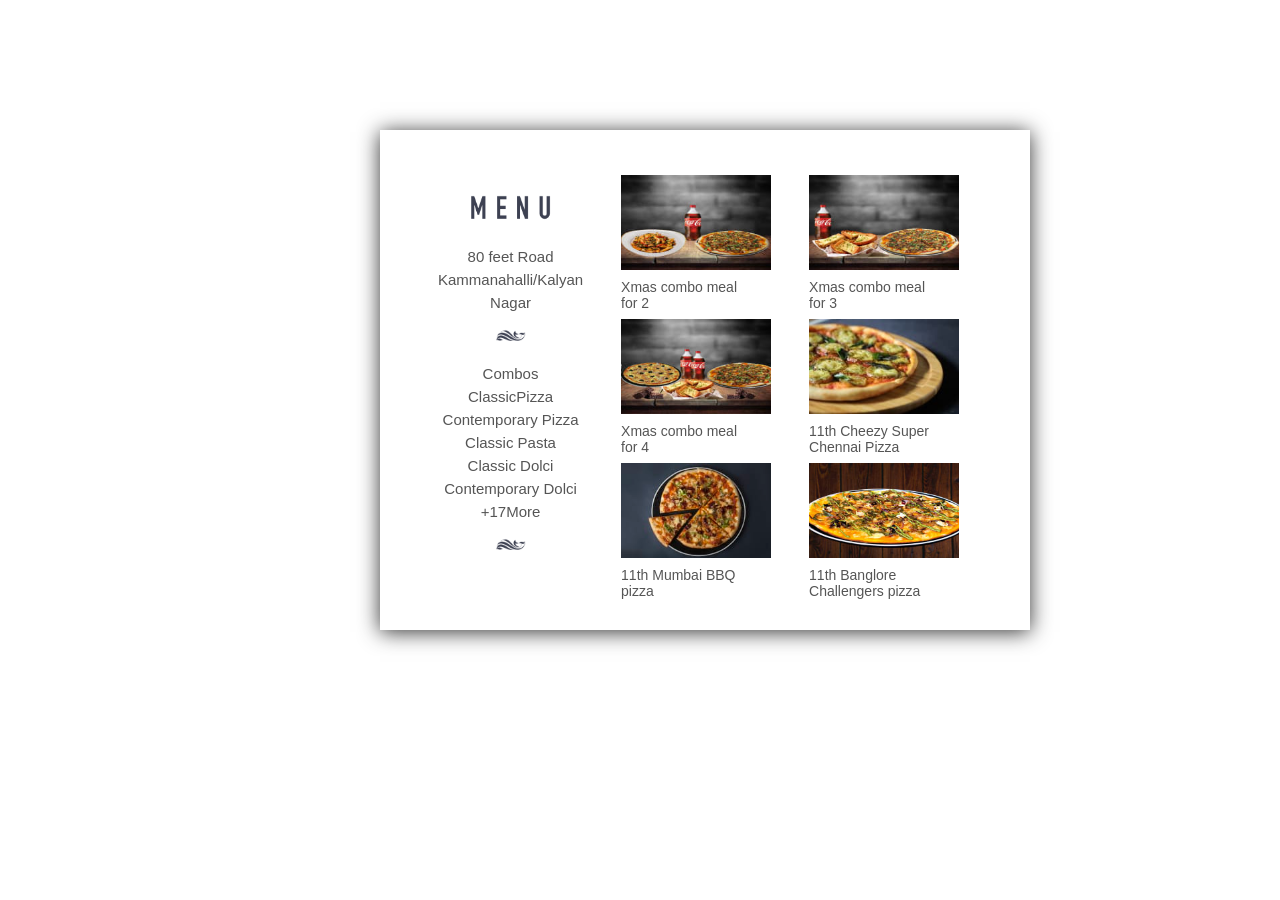
<file: pizza/index.html>
<!DOCTYPE html>
<html>
<head>

	<meta charset="UTF-8">
	<meta name="viewport" width="device-width" initial-scale= "1.0">
	<title>SHAIKH webpage</title>
	<link rel="stylesheet" type="text/css" href="style.css">
	<link rel="stylesheet" href="https://stackpath.bootstrapcdn.com/font-awesome/4.7.0/css/font-awesome.min.css">
   <link href="https://fonts.googleapis.com/css?family=Play" rel="stylesheet">

</head>
<body>

 <div class="container">
   <div class="row">
  	<div class="col-lg-6 right">
     <div class="row row-2">
  	  	<div class="col-lg-4" id="three">
  	  	  <img src="menu.png" class="img1">
  	  	  <p class="p2">80 feet Road</p>
  	  	  	<p class="p2"> Kammanahalli/Kalyan<p>
  	  	  		<p class="p2">Nagar</p>
  	  	  <img src="d.png" class="img2">
  	  	  <p class="p2">Combos</p>
  	  	  <p class="p2">ClassicPizza</p>
  	  	  <p class="p2">Contemporary Pizza</p>
  	  	  <p class="p2">Classic Pasta </p>
  	  	  <p class="p2"> Classic Dolci</p>
  	  	  <p class="p2">Contemporary Dolci</p>
  	  	  <p class="p2"> +17More</p>
  	  	  <img src="d.png" class="img3">
  	  	</div>
  	  	<div class="col-lg-4" id="three">
  	  		<img src="pizza.jfif" class="img4">
  	  		<p class="p1">Xmas combo meal<br> for 2</p>
  	  		<img src="pizza3.jfif" class="img5">
  	  		<p class="p1">Xmas combo meal <br>for 4</p>
  	  		<img src="pizza5.jfif" class="img6">
  	  		<p class="p1">11th Mumbai BBQ<br> pizza</p>
  	  	</div>
  	    <div class="col-lg-4" id="three">
  	    	<img src="pizza2.jfif" class="img7">
  	  		<p class="p1">Xmas combo meal<br> for 3</p>
  	  		<img src="pizza4.jfif" class="img8">
  	  		<p class="p1">11th Cheezy Super<br> Chennai Pizza</p>
  	  		<img src="pizza6.jfif" class="img9">
  	  		<p class="p1">11th Banglore<br> Challengers pizza</p>
  	    </div>
  	  </div>
  	 </div>	
    <div class="col-lg-6 left">
  	  	
   </div>
  </div>
</div>

</body>
</html>
</file>
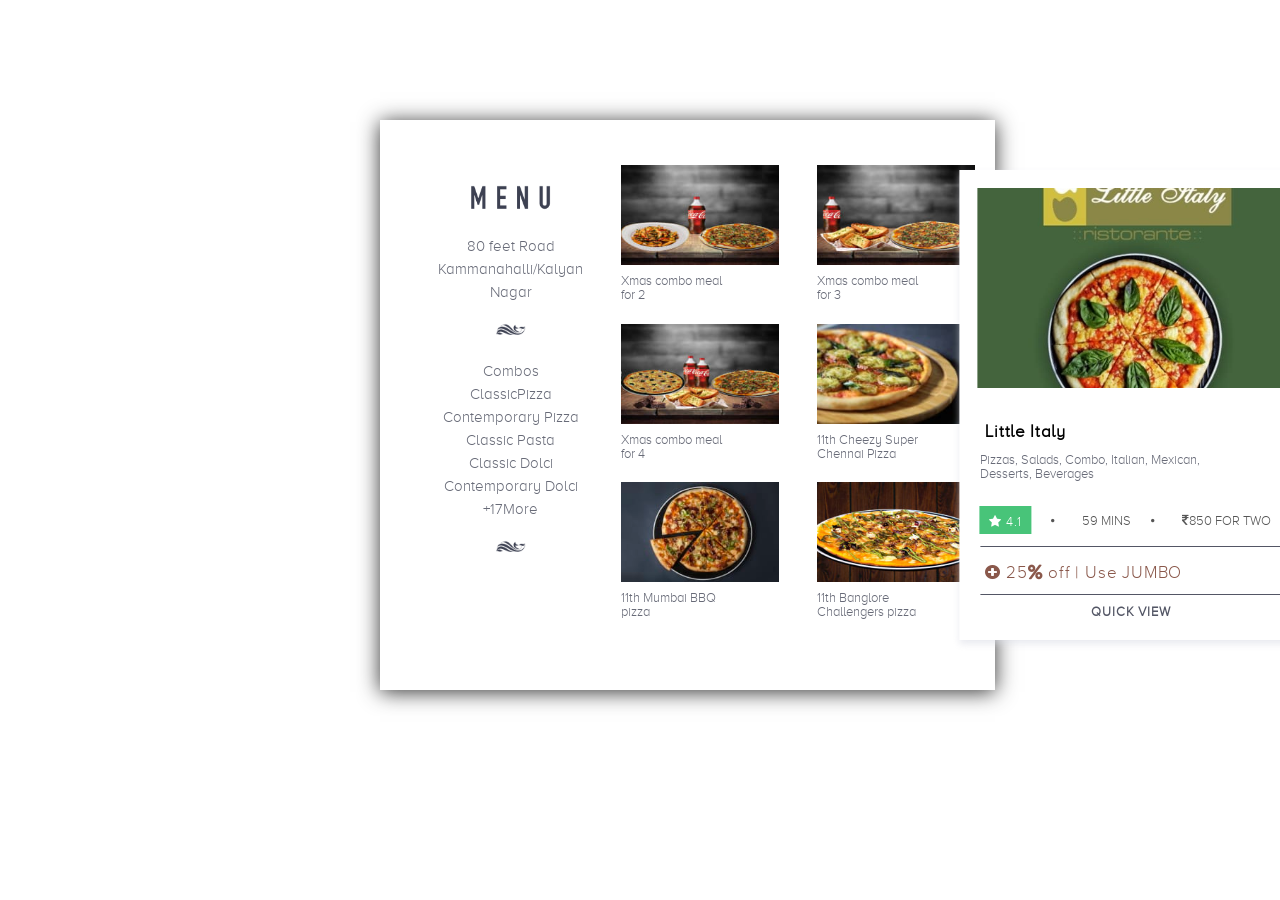
<file: pizza/index2.html>
<!DOCTYPE html>
<html>
<head>

	<meta charset="UTF-8">
	<meta name="viewport" width="device-width" initial-scale= "1.0">
	<title>SHAIKH 2 webpage</title>
	<link rel="stylesheet" type="text/css" href="style2.css">
	<link rel="stylesheet" href="https://stackpath.bootstrapcdn.com/font-awesome/4.7.0/css/font-awesome.min.css">
   <link href="https://fonts.googleapis.com/css?family=Play" rel="stylesheet">

</head>
<body>

 <div class="container">
   <div class="row">
  	<div class="col-lg-6 right">
     <div class="row row-2">
  	  	<div class="col-lg-4" id="three">
  	  	  <img src="menu.png" class="img1">
  	  	  <p class="p2">80 feet Road</p>
  	  	  	<p class="p2"> Kammanahalli/Kalyan<p>
  	  	  		<p class="p2">Nagar</p>
  	  	  <img src="d.png" class="img2">
  	  	  <p class="p2">Combos</p>
  	  	  <p class="p2">ClassicPizza</p>
  	  	  <p class="p2">Contemporary Pizza</p>
  	  	  <p class="p2">Classic Pasta </p>
  	  	  <p class="p2"> Classic Dolci</p>
  	  	  <p class="p2">Contemporary Dolci</p>
  	  	  <p class="p2"> +17More</p>
  	  	  <img src="d.png" class="img3">
  	  	</div>
  	  	<div class="col-lg-4" id="three">
  	  		<img src="pizza.jfif" class="img4">
  	  		<p class="p1">Xmas combo meal<br> for 2</p>
  	  		<img src="pizza3.jfif" class="img5">
  	  		<p class="p1">Xmas combo meal <br>for 4</p>
  	  		<img src="pizza5.jfif" class="img6">
  	  		<p class="p1">11th Mumbai BBQ<br> pizza</p>
  	  	</div>
  	    <div class="col-lg-4" id="three">
  	    	<img src="pizza2.jfif" class="img7">
  	  		<p class="p1">Xmas combo meal<br> for 3</p>
  	  		<img src="pizza4.jfif" class="img8">
  	  		<p class="p1">11th Cheezy Super<br> Chennai Pizza</p>
  	  		<img src="pizza6.jfif" class="img9">
  	  		<p class="p1">11th Banglore<br> Challengers pizza</p>
  	    </div>
  	  </div>
  	 </div>	
    <div class="col-lg-6 left">
  	 <img src="pizza7.jfif" class="img10">
     <h4>Little Italy</h4>
     <p class="p3">Pizzas, Salads, Combo, Italian, Mexican,<br> Desserts, Beverages</p>
     
     <div class="row row-3">
       <div class="col-sm-2">
         <p class="p4"><i class="fa fa-star"></i> 4.1</p>
         
       </div>
       <div class="col-sm-2">
         <p class="p5"> <i class="fa fa-circle" id="dot"></i></p>
        
       </div>
       <div class="col-sm-2">
         <p class="p6"> 59 MINS</p>
          
       </div>
       <div class="col-sm-2">
         <p class="p8"> <i class="fa fa-circle" id="dot"></i></p>
          
       </div>
       <div class="col-sm-2">
         <p class="p9"><i class="fa fa-inr"></i>850 FOR TWO</p>
          
       </div>

     </div>

    <hr id="line">

     <p class="p7"><i class="fa fa-plus-circle" aria-hidden="true"></i> 25<i class="fa fa-percent"></i> off |  Use JUMBO</p>

      <hr id="line">

     <strong id="st">QUICK VIEW</strong>
   </div>
  </div>
</div>

</body>
</html>
</file>
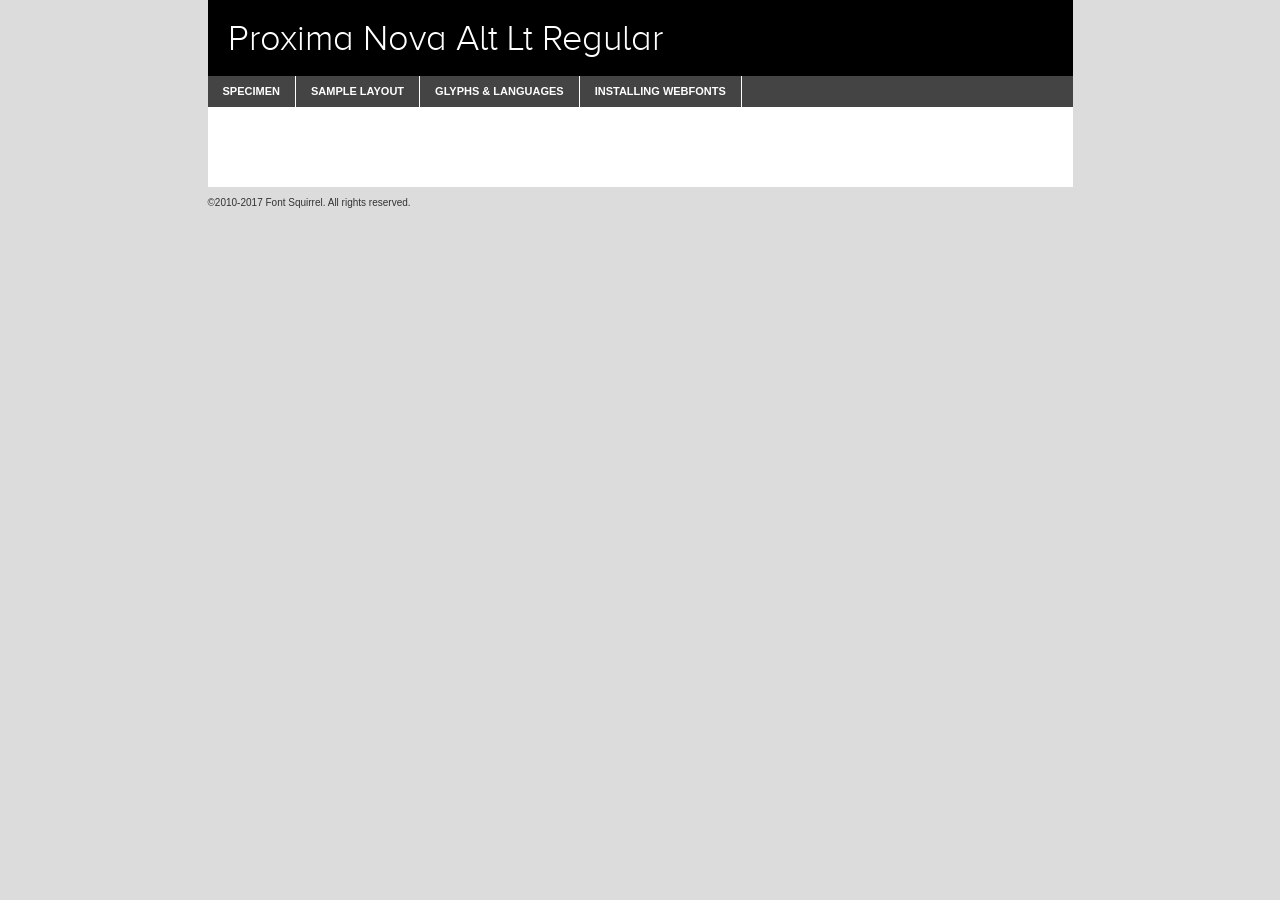
<file: pizza/proxima_nova_alt_light-demo.html>
<!DOCTYPE html PUBLIC "-//W3C//DTD XHTML 1.0 Transitional//EN"
	"http://www.w3.org/TR/xhtml1/DTD/xhtml1-transitional.dtd">

<html xmlns="http://www.w3.org/1999/xhtml" xml:lang="en" lang="en">
<head>
	<meta http-equiv="Content-Type" content="text/html; charset=utf-8" />
	<script src="http://ajax.googleapis.com/ajax/libs/jquery/1.7.2/jquery.min.js" type="text/javascript" charset="utf-8"></script>
	<script type="text/javascript">
	(function($){$.fn.easyTabs=function(option){var param=jQuery.extend({fadeSpeed:"fast",defaultContent:1,activeClass:'active'},option);$(this).each(function(){var thisId="#"+this.id;if(param.defaultContent==''){param.defaultContent=1;}
	if(typeof param.defaultContent=="number")
	{var defaultTab=$(thisId+" .tabs li:eq("+(param.defaultContent-1)+") a").attr('href').substr(1);}else{var defaultTab=param.defaultContent;}
	$(thisId+" .tabs li a").each(function(){var tabToHide=$(this).attr('href').substr(1);$("#"+tabToHide).addClass('easytabs-tab-content');});hideAll();changeContent(defaultTab);function hideAll(){$(thisId+" .easytabs-tab-content").hide();}
	function changeContent(tabId){hideAll();$(thisId+" .tabs li").removeClass(param.activeClass);$(thisId+" .tabs li a[href=#"+tabId+"]").closest('li').addClass(param.activeClass);if(param.fadeSpeed!="none")
	{$(thisId+" #"+tabId).fadeIn(param.fadeSpeed);}else{$(thisId+" #"+tabId).show();}}
	$(thisId+" .tabs li").click(function(){var tabId=$(this).find('a').attr('href').substr(1);changeContent(tabId);return false;});});}})(jQuery);
	</script>
	<link rel="stylesheet" href="specimen_files/specimen_stylesheet.css" type="text/css" charset="utf-8" />
	<link rel="stylesheet" href="stylesheet.css" type="text/css" charset="utf-8" />

	<style type="text/css">
					body{
				font-family: 'proxima_nova_altlight';
							}
		</style>

	<title>Proxima Nova Alt Lt Regular Specimen</title>
	
	
	<script type="text/javascript" charset="utf-8">
		$(document).ready(function() {
			$('#container').easyTabs({defaultContent:1});
		});
	</script>
</head>

<body>
<div id="container">
	<div id="header">
		Proxima Nova Alt Lt Regular	</div>
	<ul class="tabs">
		<li><a href="#specimen">Specimen</a></li>
		<li><a href="#layout">Sample Layout</a></li>
				<li><a href="#glyphs">Glyphs &amp; Languages</a></li>
		<li><a href="#installing">Installing Webfonts</a></li>
		
	</ul>
	
	<div id="main_content">

		
			<div id="specimen">
		
				<div class="section">
					<div class="grid12 firstcol">
						<div class="huge">AaBb</div>
					</div>
				</div>
		
				<div class="section">
					<div class="glyph_range">A&#x200B;B&#x200b;C&#x200b;D&#x200b;E&#x200b;F&#x200b;G&#x200b;H&#x200b;I&#x200b;J&#x200b;K&#x200b;L&#x200b;M&#x200b;N&#x200b;O&#x200b;P&#x200b;Q&#x200b;R&#x200b;S&#x200b;T&#x200b;U&#x200b;V&#x200b;W&#x200b;X&#x200b;Y&#x200b;Z&#x200b;a&#x200b;b&#x200b;c&#x200b;d&#x200b;e&#x200b;f&#x200b;g&#x200b;h&#x200b;i&#x200b;j&#x200b;k&#x200b;l&#x200b;m&#x200b;n&#x200b;o&#x200b;p&#x200b;q&#x200b;r&#x200b;s&#x200b;t&#x200b;u&#x200b;v&#x200b;w&#x200b;x&#x200b;y&#x200b;z&#x200b;1&#x200b;2&#x200b;3&#x200b;4&#x200b;5&#x200b;6&#x200b;7&#x200b;8&#x200b;9&#x200b;0&#x200b;&amp;&#x200b;.&#x200b;,&#x200b;?&#x200b;!&#x200b;&#64;&#x200b;(&#x200b;)&#x200b;#&#x200b;$&#x200b;%&#x200b;*&#x200b;+&#x200b;-&#x200b;=&#x200b;:&#x200b;;</div>
				</div>
				<div class="section">
					<div class="grid12 firstcol">
						<table class="sample_table">
							<tr><td>10</td><td class="size10">abcdefghijklmnopqrstuvwxyzABCDEFGHIJKLMNOPQRSTUVWXYZ0123456789abcdefghijklmnopqrstuvwxyzABCDEFGHIJKLMNOPQRSTUVWXYZ0123456789abcdefghijklmnopqrstuvwxyzABCDEFGHIJKLMNOPQRSTUVWXYZ</td></tr>
							<tr><td>11</td><td class="size11">abcdefghijklmnopqrstuvwxyzABCDEFGHIJKLMNOPQRSTUVWXYZ0123456789abcdefghijklmnopqrstuvwxyzABCDEFGHIJKLMNOPQRSTUVWXYZ0123456789abcdefghijklmnopqrstuvwxyzABCDEFGHIJKLMNOPQRSTUVWXYZ</td></tr>
							<tr><td>12</td><td class="size12">abcdefghijklmnopqrstuvwxyzABCDEFGHIJKLMNOPQRSTUVWXYZ0123456789abcdefghijklmnopqrstuvwxyzABCDEFGHIJKLMNOPQRSTUVWXYZ0123456789abcdefghijklmnopqrstuvwxyzABCDEFGHIJKLMNOPQRSTUVWXYZ</td></tr>
							<tr><td>13</td><td class="size13">abcdefghijklmnopqrstuvwxyzABCDEFGHIJKLMNOPQRSTUVWXYZ0123456789abcdefghijklmnopqrstuvwxyzABCDEFGHIJKLMNOPQRSTUVWXYZ0123456789abcdefghijklmnopqrstuvwxyzABCDEFGHIJKLMNOPQRSTUVWXYZ</td></tr>
							<tr><td>14</td><td class="size14">abcdefghijklmnopqrstuvwxyzABCDEFGHIJKLMNOPQRSTUVWXYZ0123456789abcdefghijklmnopqrstuvwxyzABCDEFGHIJKLMNOPQRSTUVWXYZ0123456789abcdefghijklmnopqrstuvwxyzABCDEFGHIJKLMNOPQRSTUVWXYZ</td></tr>
							<tr><td>16</td><td class="size16">abcdefghijklmnopqrstuvwxyzABCDEFGHIJKLMNOPQRSTUVWXYZ0123456789abcdefghijklmnopqrstuvwxyzABCDEFGHIJKLMNOPQRSTUVWXYZ</td></tr>
							<tr><td>18</td><td class="size18">abcdefghijklmnopqrstuvwxyzABCDEFGHIJKLMNOPQRSTUVWXYZ0123456789abcdefghijklmnopqrstuvwxyzABCDEFGHIJKLMNOPQRSTUVWXYZ</td></tr>
							<tr><td>20</td><td class="size20">abcdefghijklmnopqrstuvwxyzABCDEFGHIJKLMNOPQRSTUVWXYZ0123456789abcdefghijklmnopqrstuvwxyzABCDEFGHIJKLMNOPQRSTUVWXYZ</td></tr>
							<tr><td>24</td><td class="size24">abcdefghijklmnopqrstuvwxyzABCDEFGHIJKLMNOPQRSTUVWXYZ0123456789abcdefghijklmnopqrstuvwxyzABCDEFGHIJKLMNOPQRSTUVWXYZ</td></tr>
							<tr><td>30</td><td class="size30">abcdefghijklmnopqrstuvwxyzABCDEFGHIJKLMNOPQRSTUVWXYZ0123456789abcdefghijklmnopqrstuvwxyzABCDEFGHIJKLMNOPQRSTUVWXYZ</td></tr>
							<tr><td>36</td><td class="size36">abcdefghijklmnopqrstuvwxyzABCDEFGHIJKLMNOPQRSTUVWXYZ0123456789abcdefghijklmnopqrstuvwxyzABCDEFGHIJKLMNOPQRSTUVWXYZ</td></tr>
							<tr><td>48</td><td class="size48">abcdefghijklmnopqrstuvwxyzABCDEFGHIJKLMNOPQRSTUVWXYZ0123456789abcdefghijklmnopqrstuvwxyzABCDEFGHIJKLMNOPQRSTUVWXYZ</td></tr>
							<tr><td>60</td><td class="size60">abcdefghijklmnopqrstuvwxyzABCDEFGHIJKLMNOPQRSTUVWXYZ0123456789abcdefghijklmnopqrstuvwxyzABCDEFGHIJKLMNOPQRSTUVWXYZ</td></tr>
							<tr><td>72</td><td class="size72">abcdefghijklmnopqrstuvwxyzABCDEFGHIJKLMNOPQRSTUVWXYZ0123456789abcdefghijklmnopqrstuvwxyzABCDEFGHIJKLMNOPQRSTUVWXYZ</td></tr>
							<tr><td>90</td><td class="size90">abcdefghijklmnopqrstuvwxyzABCDEFGHIJKLMNOPQRSTUVWXYZ0123456789abcdefghijklmnopqrstuvwxyzABCDEFGHIJKLMNOPQRSTUVWXYZ</td></tr>
						</table>
				
					</div>
			
				</div>
		
		
		
								<div class="section" id="bodycomparison">


										<div id="xheight">
				<div class="fontbody">&#x25FC;&#x25FC;&#x25FC;&#x25FC;&#x25FC;&#x25FC;&#x25FC;&#x25FC;&#x25FC;&#x25FC;&#x25FC;&#x25FC;&#x25FC;&#x25FC;&#x25FC;&#x25FC;&#x25FC;&#x25FC;&#x25FC;&#x25FC;&#x25FC;&#x25FC;&#x25FC;&#x25FC;&#x25FC;&#x25FC;&#x25FC;&#x25FC;&#x25FC;&#x25FC;&#x25FC;&#x25FC;&#x25FC;&#x25FC;&#x25FC;&#x25FC;&#x25FC;&#x25FC;&#x25FC;&#x25FC;&#x25FC;&#x25FC;&#x25FC;&#x25FC;&#x25FC;&#x25FC;&#x25FC;&#x25FC;&#x25FC;&#x25FC;&#x25FC;&#x25FC;&#x25FC;&#x25FC;&#x25FC;&#x25FC;&#x25FC;&#x25FC;&#x25FC;&#x25FC;&#x25FC;&#x25FC;&#x25FC;&#x25FC;&#x25FC;&#x25FC;&#x25FC;&#x25FC;&#x25FC;&#x25FC;&#x25FC;&#x25FC;&#x25FC;&#x25FC;&#x25FC;&#x25FC;&#x25FC;&#x25FC;&#x25FC;&#x25FC;&#x25FC;&#x25FC;&#x25FC;&#x25FC;&#x25FC;&#x25FC;&#x25FC;&#x25FC;&#x25FC;&#x25FC;&#x25FC;&#x25FC;&#x25FC;&#x25FC;&#x25FC;&#x25FC;&#x25FC;&#x25FC;&#x25FC;body</div><div class="arialbody">body</div><div class="verdanabody">body</div><div class="georgiabody">body</div></div>
										<div class="fontbody" style="z-index:1">
											body<span>Proxima Nova Alt Lt Regular</span>
										</div>
										<div class="arialbody" style="z-index:1">
											body<span>Arial</span>
										</div>
										<div class="verdanabody" style="z-index:1">
											body<span>Verdana</span>
										</div>
										<div class="georgiabody" style="z-index:1">
											body<span>Georgia</span>
										</div>



								</div>
		
		
				<div class="section psample psample_row1" id="">
					
					<div class="grid2 firstcol">
						<p class="size10"><span>10.</span>Aenean lacinia bibendum nulla sed consectetur. Fusce dapibus, tellus ac cursus commodo, tortor mauris condimentum nibh, ut fermentum massa justo sit amet risus. Nullam id dolor id nibh ultricies vehicula ut id elit. Cum sociis natoque penatibus et magnis dis parturient montes, nascetur ridiculus mus. Nulla vitae elit libero, a pharetra augue.</p>
			
					</div>
					<div class="grid3">
						<p class="size11"><span>11.</span>Aenean lacinia bibendum nulla sed consectetur. Fusce dapibus, tellus ac cursus commodo, tortor mauris condimentum nibh, ut fermentum massa justo sit amet risus. Nullam id dolor id nibh ultricies vehicula ut id elit. Cum sociis natoque penatibus et magnis dis parturient montes, nascetur ridiculus mus. Nulla vitae elit libero, a pharetra augue.</p>
			
					</div>
					<div class="grid3">
						<p class="size12"><span>12.</span>Aenean lacinia bibendum nulla sed consectetur. Fusce dapibus, tellus ac cursus commodo, tortor mauris condimentum nibh, ut fermentum massa justo sit amet risus. Nullam id dolor id nibh ultricies vehicula ut id elit. Cum sociis natoque penatibus et magnis dis parturient montes, nascetur ridiculus mus. Nulla vitae elit libero, a pharetra augue.</p>
			
					</div>
					<div class="grid4">
						<p class="size13"><span>13.</span>Aenean lacinia bibendum nulla sed consectetur. Fusce dapibus, tellus ac cursus commodo, tortor mauris condimentum nibh, ut fermentum massa justo sit amet risus. Nullam id dolor id nibh ultricies vehicula ut id elit. Cum sociis natoque penatibus et magnis dis parturient montes, nascetur ridiculus mus. Nulla vitae elit libero, a pharetra augue.</p>
			
					</div>
					<div class="white_blend"></div>
					
				</div>
				<div class="section psample psample_row2" id="">
					<div class="grid3 firstcol">
						<p class="size14"><span>14.</span>Aenean lacinia bibendum nulla sed consectetur. Fusce dapibus, tellus ac cursus commodo, tortor mauris condimentum nibh, ut fermentum massa justo sit amet risus. Nullam id dolor id nibh ultricies vehicula ut id elit. Cum sociis natoque penatibus et magnis dis parturient montes, nascetur ridiculus mus. Nulla vitae elit libero, a pharetra augue.</p>
			
					</div>
					<div class="grid4">
						<p class="size16"><span>16.</span>Aenean lacinia bibendum nulla sed consectetur. Fusce dapibus, tellus ac cursus commodo, tortor mauris condimentum nibh, ut fermentum massa justo sit amet risus. Nullam id dolor id nibh ultricies vehicula ut id elit. Cum sociis natoque penatibus et magnis dis parturient montes, nascetur ridiculus mus. Nulla vitae elit libero, a pharetra augue.</p>
			
					</div>
					<div class="grid5">
						<p class="size18"><span>18.</span>Aenean lacinia bibendum nulla sed consectetur. Fusce dapibus, tellus ac cursus commodo, tortor mauris condimentum nibh, ut fermentum massa justo sit amet risus. Nullam id dolor id nibh ultricies vehicula ut id elit. Cum sociis natoque penatibus et magnis dis parturient montes, nascetur ridiculus mus. Nulla vitae elit libero, a pharetra augue.</p>
			
					</div>

					<div class="white_blend"></div>

				</div>
				
				<div class="section psample psample_row3" id="">
					<div class="grid5 firstcol">
						<p class="size20"><span>20.</span>Aenean lacinia bibendum nulla sed consectetur. Fusce dapibus, tellus ac cursus commodo, tortor mauris condimentum nibh, ut fermentum massa justo sit amet risus. Nullam id dolor id nibh ultricies vehicula ut id elit. Cum sociis natoque penatibus et magnis dis parturient montes, nascetur ridiculus mus. Nulla vitae elit libero, a pharetra augue.</p>
					</div>
					<div class="grid7">
						<p class="size24"><span>24.</span>Aenean lacinia bibendum nulla sed consectetur. Fusce dapibus, tellus ac cursus commodo, tortor mauris condimentum nibh, ut fermentum massa justo sit amet risus. Nullam id dolor id nibh ultricies vehicula ut id elit. Cum sociis natoque penatibus et magnis dis parturient montes, nascetur ridiculus mus. Nulla vitae elit libero, a pharetra augue.</p>
					</div>
					
					<div class="white_blend"></div>
					
				</div>
				
				<div class="section psample psample_row4" id="">
					<div class="grid12 firstcol">
						<p class="size30"><span>30.</span>Aenean lacinia bibendum nulla sed consectetur. Fusce dapibus, tellus ac cursus commodo, tortor mauris condimentum nibh, ut fermentum massa justo sit amet risus. Nullam id dolor id nibh ultricies vehicula ut id elit. Cum sociis natoque penatibus et magnis dis parturient montes, nascetur ridiculus mus. Nulla vitae elit libero, a pharetra augue.</p>
					</div>
					<div class="white_blend"></div>
					
				</div>
				
				
				
				<div class="section psample psample_row1 fullreverse">
					<div class="grid2 firstcol">
						<p class="size10"><span>10.</span>Aenean lacinia bibendum nulla sed consectetur. Fusce dapibus, tellus ac cursus commodo, tortor mauris condimentum nibh, ut fermentum massa justo sit amet risus. Nullam id dolor id nibh ultricies vehicula ut id elit. Cum sociis natoque penatibus et magnis dis parturient montes, nascetur ridiculus mus. Nulla vitae elit libero, a pharetra augue.</p>
			
					</div>
					<div class="grid3">
						<p class="size11"><span>11.</span>Aenean lacinia bibendum nulla sed consectetur. Fusce dapibus, tellus ac cursus commodo, tortor mauris condimentum nibh, ut fermentum massa justo sit amet risus. Nullam id dolor id nibh ultricies vehicula ut id elit. Cum sociis natoque penatibus et magnis dis parturient montes, nascetur ridiculus mus. Nulla vitae elit libero, a pharetra augue.</p>
			
					</div>
					<div class="grid3">
						<p class="size12"><span>12.</span>Aenean lacinia bibendum nulla sed consectetur. Fusce dapibus, tellus ac cursus commodo, tortor mauris condimentum nibh, ut fermentum massa justo sit amet risus. Nullam id dolor id nibh ultricies vehicula ut id elit. Cum sociis natoque penatibus et magnis dis parturient montes, nascetur ridiculus mus. Nulla vitae elit libero, a pharetra augue.</p>
			
					</div>
					<div class="grid4">
						<p class="size13"><span>13.</span>Aenean lacinia bibendum nulla sed consectetur. Fusce dapibus, tellus ac cursus commodo, tortor mauris condimentum nibh, ut fermentum massa justo sit amet risus. Nullam id dolor id nibh ultricies vehicula ut id elit. Cum sociis natoque penatibus et magnis dis parturient montes, nascetur ridiculus mus. Nulla vitae elit libero, a pharetra augue.</p>
			
					</div>
					<div class="black_blend"></div>
					
				</div>
				
				<div class="section psample psample_row2 fullreverse">
					<div class="grid3 firstcol">
						<p class="size14"><span>14.</span>Aenean lacinia bibendum nulla sed consectetur. Fusce dapibus, tellus ac cursus commodo, tortor mauris condimentum nibh, ut fermentum massa justo sit amet risus. Nullam id dolor id nibh ultricies vehicula ut id elit. Cum sociis natoque penatibus et magnis dis parturient montes, nascetur ridiculus mus. Nulla vitae elit libero, a pharetra augue.</p>
			
					</div>
					<div class="grid4">
						<p class="size16"><span>16.</span>Aenean lacinia bibendum nulla sed consectetur. Fusce dapibus, tellus ac cursus commodo, tortor mauris condimentum nibh, ut fermentum massa justo sit amet risus. Nullam id dolor id nibh ultricies vehicula ut id elit. Cum sociis natoque penatibus et magnis dis parturient montes, nascetur ridiculus mus. Nulla vitae elit libero, a pharetra augue.</p>
			
					</div>
					<div class="grid5">
						<p class="size18"><span>18.</span>Aenean lacinia bibendum nulla sed consectetur. Fusce dapibus, tellus ac cursus commodo, tortor mauris condimentum nibh, ut fermentum massa justo sit amet risus. Nullam id dolor id nibh ultricies vehicula ut id elit. Cum sociis natoque penatibus et magnis dis parturient montes, nascetur ridiculus mus. Nulla vitae elit libero, a pharetra augue.</p>
			
					</div>
					<div class="black_blend"></div>

				</div>
				
				<div class="section psample fullreverse psample_row3" id="">
					<div class="grid5 firstcol">
						<p class="size20"><span>20.</span>Aenean lacinia bibendum nulla sed consectetur. Fusce dapibus, tellus ac cursus commodo, tortor mauris condimentum nibh, ut fermentum massa justo sit amet risus. Nullam id dolor id nibh ultricies vehicula ut id elit. Cum sociis natoque penatibus et magnis dis parturient montes, nascetur ridiculus mus. Nulla vitae elit libero, a pharetra augue.</p>
					</div>
					<div class="grid7">
						<p class="size24"><span>24.</span>Aenean lacinia bibendum nulla sed consectetur. Fusce dapibus, tellus ac cursus commodo, tortor mauris condimentum nibh, ut fermentum massa justo sit amet risus. Nullam id dolor id nibh ultricies vehicula ut id elit. Cum sociis natoque penatibus et magnis dis parturient montes, nascetur ridiculus mus. Nulla vitae elit libero, a pharetra augue.</p>
					</div>
					
					<div class="black_blend"></div>
					
				</div>
				
				<div class="section psample fullreverse psample_row4" id="" style="border-bottom: 20px #000 solid;">
					<div class="grid12 firstcol">
						<p class="size30"><span>30.</span>Aenean lacinia bibendum nulla sed consectetur. Fusce dapibus, tellus ac cursus commodo, tortor mauris condimentum nibh, ut fermentum massa justo sit amet risus. Nullam id dolor id nibh ultricies vehicula ut id elit. Cum sociis natoque penatibus et magnis dis parturient montes, nascetur ridiculus mus. Nulla vitae elit libero, a pharetra augue.</p>
					</div>
					<div class="black_blend"></div>
					
				</div>
				
				
				
				
			</div>
			
			<div id="layout">
				
				<div class="section">
					
					<div class="grid12 firstcol">
						<h1>Lorem Ipsum Dolor</h1>
						<h2>Etiam porta sem malesuada magna mollis euismod</h2>
						
						<p class="byline">By <a href="#link">Aenean Lacinia</a></p>
					</div>
				</div>
				<div class="section">
					<div class="grid8 firstcol">
						<p class="large">Donec sed odio dui. Morbi leo risus, porta ac consectetur ac, vestibulum at eros. Fusce dapibus, tellus ac cursus commodo, tortor mauris condimentum nibh, ut fermentum massa justo sit amet risus. </p>

						
						<h3>Pellentesque ornare sem</h3>

						<p>Maecenas sed diam eget risus varius blandit sit amet non magna. Maecenas faucibus mollis interdum. Donec ullamcorper nulla non metus auctor fringilla. Nullam id dolor id nibh ultricies vehicula ut id elit. Nullam id dolor id nibh ultricies vehicula ut id elit. </p>

						<p>Aenean eu leo quam. Pellentesque ornare sem lacinia quam venenatis vestibulum. Lorem ipsum dolor sit amet, consectetur adipiscing elit. Cum sociis natoque penatibus et magnis dis parturient montes, nascetur ridiculus mus. </p>

						<p>Nulla vitae elit libero, a pharetra augue. Praesent commodo cursus magna, vel scelerisque nisl consectetur et. Aenean lacinia bibendum nulla sed consectetur. </p>

						<p>Nullam quis risus eget urna mollis ornare vel eu leo. Nullam quis risus eget urna mollis ornare vel eu leo. Maecenas sed diam eget risus varius blandit sit amet non magna. Donec ullamcorper nulla non metus auctor fringilla. </p>

						<h3>Cras mattis consectetur</h3>

						<p>Aenean eu leo quam. Pellentesque ornare sem lacinia quam venenatis vestibulum. Aenean lacinia bibendum nulla sed consectetur. Integer posuere erat a ante venenatis dapibus posuere velit aliquet. Cras mattis consectetur purus sit amet fermentum. </p>

						<p>Nullam id dolor id nibh ultricies vehicula ut id elit. Nullam quis risus eget urna mollis ornare vel eu leo. Cras mattis consectetur purus sit amet fermentum.</p>
					</div>
					
					<div class="grid4 sidebar">
						
						<div class="box reverse">
							<p class="last">Nullam quis risus eget urna mollis ornare vel eu leo. Donec ullamcorper nulla non metus auctor fringilla. Cras mattis consectetur purus sit amet fermentum. Sed posuere consectetur est at lobortis. Lorem ipsum dolor sit amet, consectetur adipiscing elit. </p>
						</div>
						
						<p class="caption">Maecenas sed diam eget risus varius.</p>

						<p>Vestibulum id ligula porta felis euismod semper. Integer posuere erat a ante venenatis dapibus posuere velit aliquet. Vestibulum id ligula porta felis euismod semper. Sed posuere consectetur est at lobortis. Maecenas sed diam eget risus varius blandit sit amet non magna. Fusce dapibus, tellus ac cursus commodo, tortor mauris condimentum nibh, ut fermentum massa justo sit amet risus. </p>

					

						<p>Duis mollis, est non commodo luctus, nisi erat porttitor ligula, eget lacinia odio sem nec elit. Aenean lacinia bibendum nulla sed consectetur. Vivamus sagittis lacus vel augue laoreet rutrum faucibus dolor auctor. Aenean lacinia bibendum nulla sed consectetur. Nullam quis risus eget urna mollis ornare vel eu leo. </p>

						<p>Praesent commodo cursus magna, vel scelerisque nisl consectetur et. Donec ullamcorper nulla non metus auctor fringilla. Maecenas faucibus mollis interdum. Fusce dapibus, tellus ac cursus commodo, tortor mauris condimentum nibh, ut fermentum massa justo sit amet risus. </p>

					</div>
				</div>
				
			</div>


			



		<div id="glyphs">
			<div class="section">
				<div class="grid12 firstcol">
			
				<h1>Language Support</h1>
				<p>The subset of Proxima Nova Alt Lt Regular in this kit supports the following languages:<br />
			
					Albanian, Basque, Breton, Chamorro, Danish, Dutch, English, Faroese, Finnish, French, Frisian, Galician, German, Icelandic, Italian, Malagasy, Norwegian, Portuguese, Spanish, Alsatian, Aragonese, Arapaho, Arrernte, Asturian, Aymara, Bislama, Cebuano, Corsican, Fijian, French_creole, Genoese, Gilbertese, Greenlandic, Haitian_creole, Hiligaynon, Hmong, Hopi, Ibanag, Iloko_ilokano, Indonesian, Interglossa_glosa, Interlingua, Irish_gaelic, Jerriais, Lojban, Lombard, Luxembourgeois, Manx, Mohawk, Norfolk_pitcairnese, Occitan, Oromo, Pangasinan, Papiamento, Piedmontese, Potawatomi, Rhaeto-romance, Romansh, Rotokas, Sami_lule, Samoan, Sardinian, Scots_gaelic, Seychelles_creole, Shona, Sicilian, Somali, Southern_ndebele, Swahili, Swati_swazi, Tagalog_filipino_pilipino, Tetum, Tok_pisin, Uyghur_latinized, Volapuk, Walloon, Warlpiri, Xhosa, Yapese, Zulu, Latinbasic, Ubasic, Demo				</p>
				<h1>Glyph Chart</h1>
				<p>The subset of Proxima Nova Alt Lt Regular in this kit includes all the glyphs listed below. Unicode entities are included above each glyph to help you insert individual characters into your layout.</p>
				<div id="glyph_chart">
			
																														 <div><p>&amp;#13;</p>&#13;</div>
																				 <div><p>&amp;#32;</p>&#32;</div>
																				 <div><p>&amp;#33;</p>&#33;</div>
																				 <div><p>&amp;#34;</p>&#34;</div>
																				 <div><p>&amp;#35;</p>&#35;</div>
																				 <div><p>&amp;#36;</p>&#36;</div>
																				 <div><p>&amp;#37;</p>&#37;</div>
																				 <div><p>&amp;#38;</p>&#38;</div>
																				 <div><p>&amp;#39;</p>&#39;</div>
																				 <div><p>&amp;#40;</p>&#40;</div>
																				 <div><p>&amp;#41;</p>&#41;</div>
																				 <div><p>&amp;#42;</p>&#42;</div>
																				 <div><p>&amp;#43;</p>&#43;</div>
																				 <div><p>&amp;#44;</p>&#44;</div>
																				 <div><p>&amp;#45;</p>&#45;</div>
																				 <div><p>&amp;#46;</p>&#46;</div>
																				 <div><p>&amp;#47;</p>&#47;</div>
																				 <div><p>&amp;#48;</p>&#48;</div>
																				 <div><p>&amp;#49;</p>&#49;</div>
																				 <div><p>&amp;#50;</p>&#50;</div>
																				 <div><p>&amp;#51;</p>&#51;</div>
																				 <div><p>&amp;#52;</p>&#52;</div>
																				 <div><p>&amp;#53;</p>&#53;</div>
																				 <div><p>&amp;#54;</p>&#54;</div>
																				 <div><p>&amp;#55;</p>&#55;</div>
																				 <div><p>&amp;#56;</p>&#56;</div>
																				 <div><p>&amp;#57;</p>&#57;</div>
																				 <div><p>&amp;#58;</p>&#58;</div>
																				 <div><p>&amp;#59;</p>&#59;</div>
																				 <div><p>&amp;#60;</p>&#60;</div>
																				 <div><p>&amp;#61;</p>&#61;</div>
																				 <div><p>&amp;#62;</p>&#62;</div>
																				 <div><p>&amp;#63;</p>&#63;</div>
																				 <div><p>&amp;#64;</p>&#64;</div>
																				 <div><p>&amp;#65;</p>&#65;</div>
																				 <div><p>&amp;#66;</p>&#66;</div>
																				 <div><p>&amp;#67;</p>&#67;</div>
																				 <div><p>&amp;#68;</p>&#68;</div>
																				 <div><p>&amp;#69;</p>&#69;</div>
																				 <div><p>&amp;#70;</p>&#70;</div>
																				 <div><p>&amp;#71;</p>&#71;</div>
																				 <div><p>&amp;#72;</p>&#72;</div>
																				 <div><p>&amp;#73;</p>&#73;</div>
																				 <div><p>&amp;#74;</p>&#74;</div>
																				 <div><p>&amp;#75;</p>&#75;</div>
																				 <div><p>&amp;#76;</p>&#76;</div>
																				 <div><p>&amp;#77;</p>&#77;</div>
																				 <div><p>&amp;#78;</p>&#78;</div>
																				 <div><p>&amp;#79;</p>&#79;</div>
																				 <div><p>&amp;#80;</p>&#80;</div>
																				 <div><p>&amp;#81;</p>&#81;</div>
																				 <div><p>&amp;#82;</p>&#82;</div>
																				 <div><p>&amp;#83;</p>&#83;</div>
																				 <div><p>&amp;#84;</p>&#84;</div>
																				 <div><p>&amp;#85;</p>&#85;</div>
																				 <div><p>&amp;#86;</p>&#86;</div>
																				 <div><p>&amp;#87;</p>&#87;</div>
																				 <div><p>&amp;#88;</p>&#88;</div>
																				 <div><p>&amp;#89;</p>&#89;</div>
																				 <div><p>&amp;#90;</p>&#90;</div>
																				 <div><p>&amp;#91;</p>&#91;</div>
																				 <div><p>&amp;#92;</p>&#92;</div>
																				 <div><p>&amp;#93;</p>&#93;</div>
																				 <div><p>&amp;#94;</p>&#94;</div>
																				 <div><p>&amp;#95;</p>&#95;</div>
																				 <div><p>&amp;#96;</p>&#96;</div>
																				 <div><p>&amp;#97;</p>&#97;</div>
																				 <div><p>&amp;#98;</p>&#98;</div>
																				 <div><p>&amp;#99;</p>&#99;</div>
																				 <div><p>&amp;#100;</p>&#100;</div>
																				 <div><p>&amp;#101;</p>&#101;</div>
																				 <div><p>&amp;#102;</p>&#102;</div>
																				 <div><p>&amp;#103;</p>&#103;</div>
																				 <div><p>&amp;#104;</p>&#104;</div>
																				 <div><p>&amp;#105;</p>&#105;</div>
																				 <div><p>&amp;#106;</p>&#106;</div>
																				 <div><p>&amp;#107;</p>&#107;</div>
																				 <div><p>&amp;#108;</p>&#108;</div>
																				 <div><p>&amp;#109;</p>&#109;</div>
																				 <div><p>&amp;#110;</p>&#110;</div>
																				 <div><p>&amp;#111;</p>&#111;</div>
																				 <div><p>&amp;#112;</p>&#112;</div>
																				 <div><p>&amp;#113;</p>&#113;</div>
																				 <div><p>&amp;#114;</p>&#114;</div>
																				 <div><p>&amp;#115;</p>&#115;</div>
																				 <div><p>&amp;#116;</p>&#116;</div>
																				 <div><p>&amp;#117;</p>&#117;</div>
																				 <div><p>&amp;#118;</p>&#118;</div>
																				 <div><p>&amp;#119;</p>&#119;</div>
																				 <div><p>&amp;#120;</p>&#120;</div>
																				 <div><p>&amp;#121;</p>&#121;</div>
																				 <div><p>&amp;#122;</p>&#122;</div>
																				 <div><p>&amp;#123;</p>&#123;</div>
																				 <div><p>&amp;#124;</p>&#124;</div>
																				 <div><p>&amp;#125;</p>&#125;</div>
																				 <div><p>&amp;#126;</p>&#126;</div>
																				 <div><p>&amp;#160;</p>&#160;</div>
																				 <div><p>&amp;#161;</p>&#161;</div>
																				 <div><p>&amp;#162;</p>&#162;</div>
																				 <div><p>&amp;#163;</p>&#163;</div>
																				 <div><p>&amp;#165;</p>&#165;</div>
																				 <div><p>&amp;#166;</p>&#166;</div>
																				 <div><p>&amp;#167;</p>&#167;</div>
																				 <div><p>&amp;#168;</p>&#168;</div>
																				 <div><p>&amp;#169;</p>&#169;</div>
																				 <div><p>&amp;#170;</p>&#170;</div>
																				 <div><p>&amp;#171;</p>&#171;</div>
																				 <div><p>&amp;#172;</p>&#172;</div>
																				 <div><p>&amp;#173;</p>&#173;</div>
																				 <div><p>&amp;#174;</p>&#174;</div>
																				 <div><p>&amp;#175;</p>&#175;</div>
																				 <div><p>&amp;#176;</p>&#176;</div>
																				 <div><p>&amp;#177;</p>&#177;</div>
																				 <div><p>&amp;#178;</p>&#178;</div>
																				 <div><p>&amp;#179;</p>&#179;</div>
																				 <div><p>&amp;#180;</p>&#180;</div>
																				 <div><p>&amp;#181;</p>&#181;</div>
																				 <div><p>&amp;#182;</p>&#182;</div>
																				 <div><p>&amp;#183;</p>&#183;</div>
																				 <div><p>&amp;#184;</p>&#184;</div>
																				 <div><p>&amp;#185;</p>&#185;</div>
																				 <div><p>&amp;#186;</p>&#186;</div>
																				 <div><p>&amp;#187;</p>&#187;</div>
																				 <div><p>&amp;#188;</p>&#188;</div>
																				 <div><p>&amp;#189;</p>&#189;</div>
																				 <div><p>&amp;#190;</p>&#190;</div>
																				 <div><p>&amp;#191;</p>&#191;</div>
																				 <div><p>&amp;#192;</p>&#192;</div>
																				 <div><p>&amp;#193;</p>&#193;</div>
																				 <div><p>&amp;#194;</p>&#194;</div>
																				 <div><p>&amp;#195;</p>&#195;</div>
																				 <div><p>&amp;#196;</p>&#196;</div>
																				 <div><p>&amp;#197;</p>&#197;</div>
																				 <div><p>&amp;#198;</p>&#198;</div>
																				 <div><p>&amp;#199;</p>&#199;</div>
																				 <div><p>&amp;#200;</p>&#200;</div>
																				 <div><p>&amp;#201;</p>&#201;</div>
																				 <div><p>&amp;#202;</p>&#202;</div>
																				 <div><p>&amp;#203;</p>&#203;</div>
																				 <div><p>&amp;#204;</p>&#204;</div>
																				 <div><p>&amp;#205;</p>&#205;</div>
																				 <div><p>&amp;#206;</p>&#206;</div>
																				 <div><p>&amp;#207;</p>&#207;</div>
																				 <div><p>&amp;#208;</p>&#208;</div>
																				 <div><p>&amp;#209;</p>&#209;</div>
																				 <div><p>&amp;#210;</p>&#210;</div>
																				 <div><p>&amp;#211;</p>&#211;</div>
																				 <div><p>&amp;#212;</p>&#212;</div>
																				 <div><p>&amp;#213;</p>&#213;</div>
																				 <div><p>&amp;#214;</p>&#214;</div>
																				 <div><p>&amp;#215;</p>&#215;</div>
																				 <div><p>&amp;#216;</p>&#216;</div>
																				 <div><p>&amp;#217;</p>&#217;</div>
																				 <div><p>&amp;#218;</p>&#218;</div>
																				 <div><p>&amp;#219;</p>&#219;</div>
																				 <div><p>&amp;#220;</p>&#220;</div>
																				 <div><p>&amp;#221;</p>&#221;</div>
																				 <div><p>&amp;#222;</p>&#222;</div>
																				 <div><p>&amp;#223;</p>&#223;</div>
																				 <div><p>&amp;#224;</p>&#224;</div>
																				 <div><p>&amp;#225;</p>&#225;</div>
																				 <div><p>&amp;#226;</p>&#226;</div>
																				 <div><p>&amp;#227;</p>&#227;</div>
																				 <div><p>&amp;#228;</p>&#228;</div>
																				 <div><p>&amp;#229;</p>&#229;</div>
																				 <div><p>&amp;#230;</p>&#230;</div>
																				 <div><p>&amp;#231;</p>&#231;</div>
																				 <div><p>&amp;#232;</p>&#232;</div>
																				 <div><p>&amp;#233;</p>&#233;</div>
																				 <div><p>&amp;#234;</p>&#234;</div>
																				 <div><p>&amp;#235;</p>&#235;</div>
																				 <div><p>&amp;#236;</p>&#236;</div>
																				 <div><p>&amp;#237;</p>&#237;</div>
																				 <div><p>&amp;#238;</p>&#238;</div>
																				 <div><p>&amp;#239;</p>&#239;</div>
																				 <div><p>&amp;#240;</p>&#240;</div>
																				 <div><p>&amp;#241;</p>&#241;</div>
																				 <div><p>&amp;#242;</p>&#242;</div>
																				 <div><p>&amp;#243;</p>&#243;</div>
																				 <div><p>&amp;#244;</p>&#244;</div>
																				 <div><p>&amp;#245;</p>&#245;</div>
																				 <div><p>&amp;#246;</p>&#246;</div>
																				 <div><p>&amp;#247;</p>&#247;</div>
																				 <div><p>&amp;#248;</p>&#248;</div>
																				 <div><p>&amp;#249;</p>&#249;</div>
																				 <div><p>&amp;#250;</p>&#250;</div>
																				 <div><p>&amp;#251;</p>&#251;</div>
																				 <div><p>&amp;#252;</p>&#252;</div>
																				 <div><p>&amp;#253;</p>&#253;</div>
																				 <div><p>&amp;#254;</p>&#254;</div>
																				 <div><p>&amp;#255;</p>&#255;</div>
																				 <div><p>&amp;#338;</p>&#338;</div>
																				 <div><p>&amp;#339;</p>&#339;</div>
																				 <div><p>&amp;#376;</p>&#376;</div>
																				 <div><p>&amp;#710;</p>&#710;</div>
																				 <div><p>&amp;#732;</p>&#732;</div>
																				 <div><p>&amp;#8192;</p>&#8192;</div>
																				 <div><p>&amp;#8193;</p>&#8193;</div>
																				 <div><p>&amp;#8194;</p>&#8194;</div>
																				 <div><p>&amp;#8195;</p>&#8195;</div>
																				 <div><p>&amp;#8196;</p>&#8196;</div>
																				 <div><p>&amp;#8197;</p>&#8197;</div>
																				 <div><p>&amp;#8198;</p>&#8198;</div>
																				 <div><p>&amp;#8199;</p>&#8199;</div>
																				 <div><p>&amp;#8200;</p>&#8200;</div>
																				 <div><p>&amp;#8201;</p>&#8201;</div>
																				 <div><p>&amp;#8202;</p>&#8202;</div>
																				 <div><p>&amp;#8208;</p>&#8208;</div>
																				 <div><p>&amp;#8209;</p>&#8209;</div>
																				 <div><p>&amp;#8210;</p>&#8210;</div>
																				 <div><p>&amp;#8211;</p>&#8211;</div>
																				 <div><p>&amp;#8212;</p>&#8212;</div>
																				 <div><p>&amp;#8216;</p>&#8216;</div>
																				 <div><p>&amp;#8217;</p>&#8217;</div>
																				 <div><p>&amp;#8218;</p>&#8218;</div>
																				 <div><p>&amp;#8220;</p>&#8220;</div>
																				 <div><p>&amp;#8221;</p>&#8221;</div>
																				 <div><p>&amp;#8222;</p>&#8222;</div>
																				 <div><p>&amp;#8226;</p>&#8226;</div>
																				 <div><p>&amp;#8230;</p>&#8230;</div>
																				 <div><p>&amp;#8239;</p>&#8239;</div>
																				 <div><p>&amp;#8249;</p>&#8249;</div>
																				 <div><p>&amp;#8250;</p>&#8250;</div>
																				 <div><p>&amp;#8287;</p>&#8287;</div>
																				 <div><p>&amp;#8364;</p>&#8364;</div>
																				 <div><p>&amp;#8482;</p>&#8482;</div>
																				 <div><p>&amp;#9724;</p>&#9724;</div>
																				 <div><p>&amp;#64257;</p>&#64257;</div>
																				 <div><p>&amp;#64258;</p>&#64258;</div>
																																																</div>	
				</div>
		
		
			</div>
		</div>
		
		
		<div id="specs">
			
		</div>
	
		<div id="installing">
			<div class="section">
				<div class="grid7 firstcol">
					<h1>Installing Webfonts</h1>
					
					<p>Webfonts are supported by all major browser platforms but not all in the same way. There are currently four different font formats that must be included in order to target all browsers. This includes TTF, WOFF, EOT and SVG.</p>
					
					<h2>1. Upload your webfonts</h2>
					<p>You must upload your webfont kit to your website. They should be in or near the same directory as your CSS files.</p>
					
					<h2>2. Include the webfont stylesheet</h2>
					<p>A special CSS @font-face declaration helps the various browsers select the appropriate font it needs without causing you a bunch of headaches. Learn more about this syntax by reading the <a href="https://www.fontspring.com/blog/further-hardening-of-the-bulletproof-syntax">Fontspring blog post</a> about it. The code for it is as follows:</p>


<code>
@font-face{ 
	font-family: 'MyWebFont';
	src: url('WebFont.eot');
	src: url('WebFont.eot?#iefix') format('embedded-opentype'),
	     url('WebFont.woff') format('woff'),
	     url('WebFont.ttf') format('truetype'),
	     url('WebFont.svg#webfont') format('svg');
}
</code>

	<p>We've already gone ahead and generated the code for you. All you have to do is link to the stylesheet in your HTML, like this:</p>
	<code>&lt;link rel=&quot;stylesheet&quot; href=&quot;stylesheet.css&quot; type=&quot;text/css&quot; charset=&quot;utf-8&quot; /&gt;</code>

					<h2>3. Modify your own stylesheet</h2>
					<p>To take advantage of your new fonts, you must tell your stylesheet to use them. Look at the original @font-face declaration above and find the property called "font-family." The name linked there will be what you use to reference the font. Prepend that webfont name to the font stack in the "font-family" property, inside the selector you want to change. For example:</p>
<code>p { font-family: 'WebFont', Arial, sans-serif; }</code>

<h2>4. Test</h2>
<p>Getting webfonts to work cross-browser <em>can</em> be tricky. Use the information in the sidebar to help you if you find that fonts aren't loading in a particular browser.</p>
				</div>
				
				<div class="grid5 sidebar">
					<div class="box">
						<h2>Troubleshooting<br />Font-Face Problems</h2>
						<p>Having trouble getting your webfonts to load in your new website? Here are some tips to sort out what might be the problem.</p>

						<h3>Fonts not showing in any browser</h3>

						<p>This sounds like you need to work on the plumbing. You either did not upload the fonts to the correct directory, or you did not link the fonts properly in the CSS. If you've confirmed that all this is correct and you still have a problem, take a look at your .htaccess file and see if requests are getting intercepted.</p>

						<h3>Fonts not loading in iPhone or iPad</h3>

						<p>The most common problem here is that you are serving the fonts from an IIS server. IIS refuses to serve files that have unknown MIME types. If that is the case, you must set the MIME type for SVG to "image/svg+xml" in the server settings. Follow these instructions from Microsoft if you need help.</p>

						<h3>Fonts not loading in Firefox</h3>

						<p>The primary reason for this failure? You are still using a version Firefox older than 3.5. So upgrade already! If that isn't it, then you are very likely serving fonts from a different domain. Firefox requires that all font assets be served from the same domain. Lastly it is possible that you need to add WOFF to your list of MIME types (if you are serving via IIS.)</p>

						<h3>Fonts not loading in IE</h3>

						<p>Are you looking at Internet Explorer on an actual Windows machine or are you cheating by using a service like Adobe BrowserLab? Many of these screenshot services do not render @font-face for IE. Best to test it on a real machine.</p>

						<h3>Fonts not loading in IE9</h3>

						<p>IE9, like Firefox, requires that fonts be served from the same domain as the website. Make sure that is the case.</p>
					</div>
				</div>
			</div>
			
		</div>
	
	</div>
	<div id="footer">
		<p>&copy;2010-2017 Font Squirrel. All rights reserved.</p>
	</div>
</div>
</body>
</html>
</file>
<file: pizza/style.css>
*{
	margin: 0;
	padding: 0;
	font-family: sans-serif;
}
.container{
	height: 500px;
	width: 650px;
	box-shadow: 0 2px 20px #333;
	margin-top: 130px;
	margin-left: 380px;
}
.row-2{
  padding: 20px;
  text-align: center;
  display: flex;
}
#three{
	padding-top: 25px;
	padding-left: 38px;
}
.img1{
	padding: 20px;
	width: 80px;
}
.img2{
	padding: 16px;
	width: 30px;
}
.img3{
	padding: 16px;
	width: 30px;
}

.p2{
	color: #555;
	font-size: 15px;
	padding-top: 4px;
	padding-bottom: 2px;
}
.img4{
  width: 150px;
}
.img5{
  width: 150px;
}
.img6{
  width: 150px;
}
.img7{
  width: 150px;
}
.img8{
  width: 150px;
}
.img9{
  width: 150px;
}
.p1{
	color: #555;
	font-size: 14px;
	padding-top: 5px;
	padding-bottom: 8px;
    text-align: left;
}
</file>
<file: pizza/style2.css>
/*@import url('https://fonts.googleapis.com/css?family=Proxima+Nova');*/
 *{
	margin: 0;
	padding: 0;
    font-family: 'proxima_nova_altlight';
}
.container{
	height: 100vh;
	widows: 100%;
}

@font-face {
    font-family: 'proxima_nova_altlight';
    src: url('proxima_nova_alt_light-webfont.woff') format('woff');
    font-weight: normal;
    font-style: normal;

}
.row{
	display: flex;
}
.right{
	height: 570px;
	width: 650px;
	box-shadow: 0 2px 20px #333;
	margin-top: 120px;
	margin-left: 380px;
}
.row-2{
  padding: 20px;
  text-align: center;
  display: flex;
}
#three{
	padding-top: 25px;
	padding-left: 38px;
}
.img1{
	padding: 20px;
	width: 80px;
}
.img2{
	padding-top: 20px;
	padding-bottom: 20px;
	width: 30px;
}
.img3{
	padding-top: 20px;
	width: 30px;
}

.p2{
	color: #686B78;
	font-size: 15px;
	padding-top: 4px;
	padding-bottom: 3px;
}
.img4{
  width: 158px;
}
.img5{
  width: 158px;
}
.img6{
  width: 158px;
}
.img7{
  width: 158px;
}
.img8{
  width: 158px;
}
.img9{
  width: 158px;
}
.p1{
	color: #686B78;
	font-size: 13px;
	padding-top: 5px;
	padding-bottom: 21.5px;
    text-align: left;
}

.left{
	height: 470px;
	width: 360px;
	box-shadow:  0 4px 7px 0 rgb(218 220 230 / 60%);
	margin-top: 170px;
    transform: translateX(-10%);
    background-color: #fff;
}

.img10{
	width: 320px;
	height: 200px;
	padding: 18px;
}
.left h4{
	font-size: 17px;
	padding-top: 12px;
	padding-bottom: 12px;
	letter-spacing: 0.7px;
	padding-left: 26px;
}
.p3{
   color: #686B78;
   font-size: 13px;
   padding-bottom: 15px;
   padding-left: 21px;
}
.row-3{
	display: flex;
	margin-bottom: 12px;
}
.col-sm-2{
	margin-top: 10px;
	display: flex;
	margin-left: 20px;
}
.p4{
	color: #fff;
	background: #48C479;
	padding-top: 9px;
	padding-bottom: 5px;
	padding-left: 10px;
	padding-right: 10px;
	font-size: 13px;
	letter-spacing: 0.8px;
}
#dot{
	font-size: 4px;
	padding-right: 8px;
}

.p5{
	color: #555;
	font-size: 13px;
	padding-top: 5px;
}
.p6{
	color: #555;
	font-size: 13px;
	padding-top: 8px;
}
.p8{
	color: #555;
	font-size: 13px;
	padding-top: 5px;
}
.p9{
	color: #555;
	font-size: 13px;
	padding-top: 8px;
}

#line{
	margin-right: 21px;
	margin-left: 21px;
	height: .5px;
	background-color: #535665;
	border: none;
	margin-bottom: 8px;
	margin-top: 4px;
}

.p7{
	color: #8A584B;
	letter-spacing: 0.8px;
	padding-left: 26px;
	font-size: 17px;
	padding-top: 8px;
	padding-bottom: 8px;
	/*margin-top: 8px;
	margin-bottom: 8px;*/
}
#st{
	color: #535665;
	margin-top: 20px;
	padding-left: 132px;
    font-size: 13px;
    letter-spacing: 0.8px;
}
</file>
<file: pizza/specimen_files/specimen_stylesheet.css>
@import url('grid_12-825-55-15.css');

/*  
	CSS Reset by Eric Meyer - Released under Public Domain
    http://meyerweb.com/eric/tools/css/reset/
*/
html, body, div, span, applet, object, iframe,
h1, h2, h3, h4, h5, h6, p, blockquote, pre,
a, abbr, acronym, address, big, cite, code,
del, dfn, em, font, img, ins, kbd, q, s, samp,
small, strike, strong, sub, sup, tt, var,
b, u, i, center, dl, dt, dd, ol, ul, li,
fieldset, form, label, legend, table, 
caption, tbody, tfoot, thead, tr, th, td 
                  {margin: 0;padding: 0;border: 0;outline: 0;
                  font-size: 100%;vertical-align: baseline;
                  background: transparent;}
body              {line-height: 1;}
ol, ul            {list-style: none;}
blockquote, q     {quotes: none;}
blockquote:before, blockquote:after,
q:before, q:after {content: '';	content: none;}
:focus            {outline: 0;}
ins               {text-decoration: none;}
del               {text-decoration: line-through;}
table             {border-collapse: collapse;border-spacing: 0;}




body {
	color: #000;
	background-color: #dcdcdc;
}

a {
	text-decoration: none;
	color: #1883ba;
}

h1{
	font-size: 32px;
	font-weight: normal;
	font-style: normal;
	margin-bottom: 18px;
}

h2{
	font-size: 18px;
}

#container {
	width: 865px;
	margin: 0px auto;
}


#header {
	padding: 20px;
	font-size: 36px;
	background-color: #000;
	color: #fff;
}

#header span {
	color: #666;
}
#main_content {
	background-color: #fff;
	padding: 60px 20px 20px;
}


#footer p {
	margin: 0;
	padding-top: 10px;
	padding-bottom: 50px;
	color: #333;
	font: 10px Arial, sans-serif;
}

.tabs {
	width: 100%;
	height: 31px;
	background-color: #444;
}
.tabs li {
	float:  left;
	margin: 0;
	overflow: hidden;
	background-color: #444;
}
.tabs li a {
	display: block;
	color: #fff;
	text-decoration: none;
	font: bold 11px/11px 'Arial';
	text-transform: uppercase;
	padding: 10px 15px;
	border-right: 1px solid #fff;
}

.tabs li a:hover {
		background-color: #00b3ff;

}

.tabs li.active a {
	color:  #000;
	background-color: #fff;
}



div.huge {
	
	font-size: 300px;
	line-height: 1em;
	padding: 0;
	letter-spacing: -.02em;
	overflow: hidden;
}
div.glyph_range {
	font-size: 72px;
	line-height: 1.1em;
}

.size10{ font-size: 10px; }
.size11{ font-size: 11px; }
.size12{ font-size: 12px; }
.size13{ font-size: 13px; }
.size14{ font-size: 14px; }
.size16{ font-size: 16px; }
.size18{ font-size: 18px; }
.size20{ font-size: 20px; }
.size24{ font-size: 24px; }
.size30{ font-size: 30px; }
.size36{ font-size: 36px; }
.size48{ font-size: 48px; }
.size60{ font-size: 60px; }
.size72{ font-size: 72px; }
.size90{ font-size: 90px; }


.psample_row1 {	height: 120px;}
.psample_row1 {	height: 120px;}
.psample_row2 {	height: 160px;}
.psample_row3 {	height: 160px;}
.psample_row4 {	height: 160px;}

.psample {
	overflow: hidden;
	position: relative;
}
.psample p {
	line-height: 1.3em;
	display: block;
	overflow: hidden;
	margin: 0;
}

.psample span {
	margin-right: .5em;
}

.white_blend {
	width: 100%;
	height: 61px;
	background-image: url([data-uri]);
	position: absolute;
	bottom: 0;
}
.black_blend {
	width: 100%;
	height: 61px;
	background-image: url([data-uri]);
	position: absolute;
	bottom: 0;
}
.fullreverse {
	background:  #000 !important;
	color:  #fff !important;
	margin-left: -20px;
	padding-left: 20px;
	margin-right: -20px;
	padding-right: 20px;
	padding: 20px;
	margin-bottom:0;
}


.sample_table td {
	padding-top: 3px;
	padding-bottom:5px;
	padding-left: 5px;
	vertical-align: middle;
	line-height: 1.2em;
}

.sample_table td:first-child {
	background-color: #eee;
	text-align: right;
	padding-right: 5px;
	padding-left: 0;
	padding: 5px;
	font: 11px/12px "Courier New", Courier, mono;
}

code {
	white-space: pre;
	background-color: #eee;
	display: block;
	padding: 10px;
	margin-bottom: 18px;
	overflow: auto;
}


.bottom,.last 	{margin-bottom:0 !important; padding-bottom:0 !important;}

.box  { 
  padding: 18px; 
  margin-bottom: 18px; 
  background: #eee; 
}

.reverse,.reversed { background:  #000 !important;color:  #fff !important; border: none !important;}

#bodycomparison {
	position: relative;
	overflow: hidden;
	font-size: 72px;
	height: 90px;
	white-space: nowrap;
}

#bodycomparison div{
	font-size: 72px;
	line-height: 90px;
	display: inline;
	margin: 0 15px 0 0;
	padding: 0;
}

#bodycomparison div span{
	font: 10px Arial;
	position: absolute;
	left: 0;
}
#xheight {
	float: none;
	position: absolute;
	color: #d9f3ff;
	font-size: 72px;
	line-height: 90px;
}

.fontbody {
 position: relative;
}
.arialbody{
	font-family: Arial;
	position: relative;
}
.verdanabody{
	font-family: Verdana;
	position: relative;
}
.georgiabody{
	font-family: Georgia;
	position: relative;
}

/* @group Layout page
 */

#layout h1 {
	font-size: 36px;
	line-height: 42px;
	font-weight: normal;
	font-style: normal;
}

#layout h2 {
	font-size: 24px;
	line-height: 23px;
	font-weight: normal;
	font-style: normal;
}

#layout h3 {
	font-size: 22px;
	line-height: 1.4em;
	margin-top: 1em;
	font-weight: normal;
	font-style: normal;
}


#layout p.byline {
	font-size: 12px;
	margin-top: 18px;
	line-height: 12px;
	margin-bottom: 0;
}
#layout p {
	font-size: 14px;
	line-height: 21px;
	margin-bottom: .5em;
}

#layout p.large{
	font-size: 18px;
	line-height: 26px;
}

#layout .sidebar p{
	font-size: 12px;
	line-height: 1.4em;
}

#layout p.caption {
	font-size: 10px;
	margin-top: -16px;
	margin-bottom: 18px;
}

/* @end */

/* @group Glyphs */

#glyph_chart div{
	background-color: #d9f3ff;
	color: black;
	float: left;
	font-size: 36px;
	height: 1.2em;
	line-height: 1.2em;
	margin-bottom: 1px;
	margin-right: 1px;
	text-align: center;
	width: 1.2em;
	position: relative;
	padding: .6em .2em .2em;
}

#glyph_chart div p {
	position: absolute;
	left: 0;
	top: 0;
	display: block;
	text-align: center;
	font: bold 9px Arial, sans-serif;
	background-color: #3a768f;
	width: 100%;
	color: #fff;
	padding: 2px 0;
}


#glyphs h1 {
	font-family: Arial, sans-serif;
}
/* @end */

/* @group Installing */

#installing {
	font: 13px Arial, sans-serif;
}

#installing p,
#glyphs p{
	line-height: 1.2em;
	margin-bottom: 18px;
	font: 13px Arial, sans-serif;
}



#installing h3{
	font-size: 15px;
	margin-top: 18px;
}

/* @end */

#rendering h1 {
	font-family: Arial, sans-serif;
}
.render_table td {
	font: 11px "Courier New", Courier, mono;
	vertical-align: middle;
}
</file>
<file: pizza/stylesheet.css>
/*! Generated by Font Squirrel (https://www.fontsquirrel.com) on January 30, 2021 */



@font-face {
    font-family: 'proxima_nova_altlight';
    src: url('proxima_nova_alt_light-webfont.woff2') format('woff2'),
         url('proxima_nova_alt_light-webfont.woff') format('woff');
    font-weight: normal;
    font-style: normal;

}




@font-face {
    font-family: 'proxima_nova_altlight';
    src: url('proxima_nova_alt_light-webfont.woff2') format('woff2'),
         url('proxima_nova_alt_light-webfont.woff') format('woff');
    font-weight: normal;
    font-style: normal;

}
</file>
